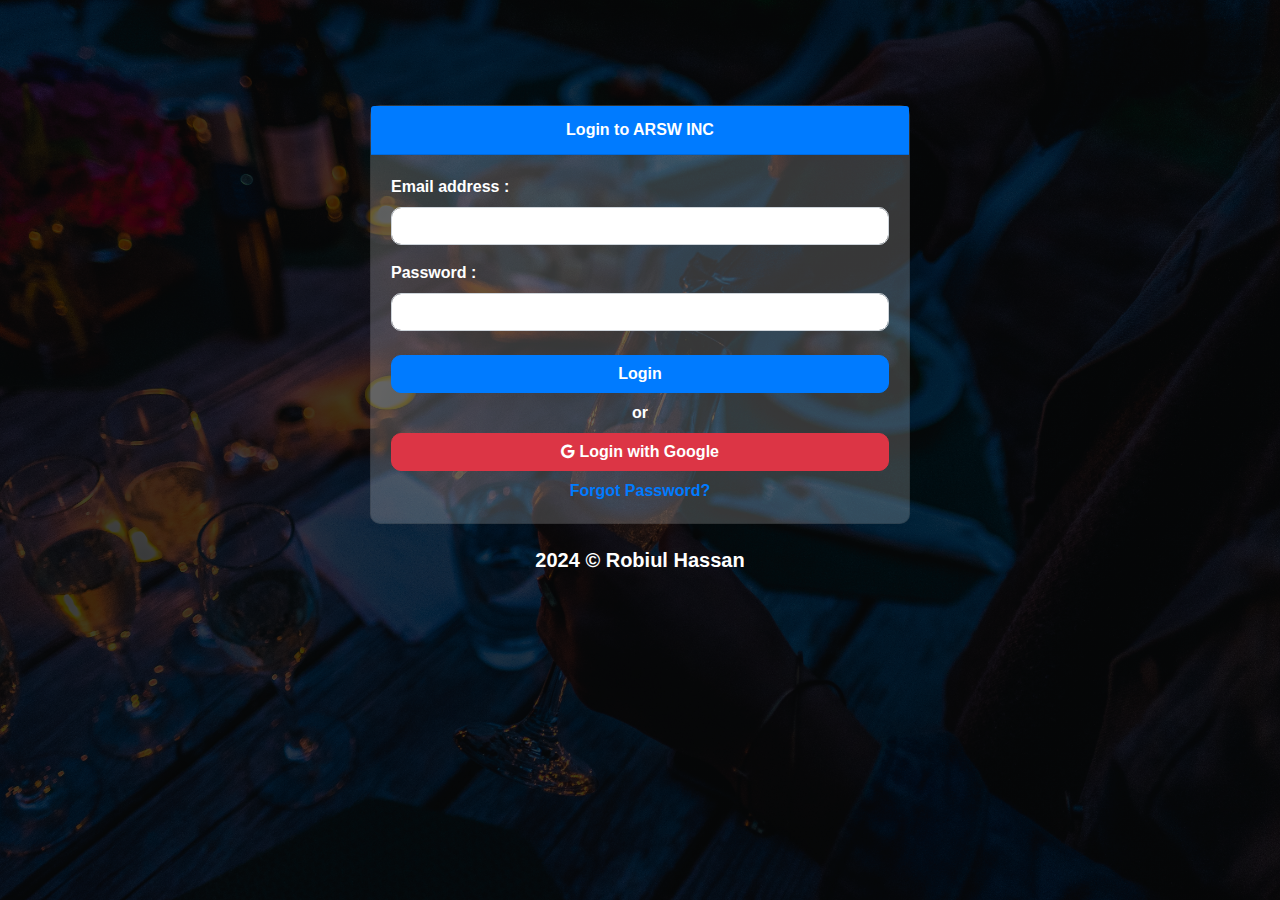
<file: login.html>
<!DOCTYPE html>
<html lang="en">

<head>
    <title>Login - ARSW INC</title>
    <meta charset="utf-8">
    <meta name="viewport" content="width=device-width, initial-scale=1, shrink-to-fit=no">
    <link rel="stylesheet" href="https://stackpath.bootstrapcdn.com/bootstrap/4.3.1/css/bootstrap.min.css"
        integrity="sha384-ggOyR0iXCbMQv3Xipma34MD+dH/1fQ784/j6cY/iJTQUOhcWr7x9JvoRxT2MZw1T" crossorigin="anonymous">
    <link rel="stylesheet" href="login.css">
    <link rel="stylesheet" href="https://cdnjs.cloudflare.com/ajax/libs/font-awesome/4.7.0/css/font-awesome.min.css">
    <script src="login.js"></script>
</head>

<body>
    <div class="container mt-5">
        <div class="row justify-content-center">
            <div class="col-md-8 col-lg-6">
                <div class="card">
                    <div class="card-header text-white text-center">
                        Login to ARSW INC
                    </div>
                    <div class="card-body">
                        <form onsubmit="return validateForm()" action="dashboard.html">
                            <div class="form-group">
                                <label for="email">Email address :</label>
                                <input type="email" class="form-control" id="email" required>
                            </div>
                            <div class="form-group">
                                <label for="password">Password :</label>
                                <input type="password" class="form-control" id="password" required>
                            </div>
                            <button type="submit" class="btn btn-primary btn-block mb-2 mt-4">Login</button>
                            <div class="or-text text-center mb-2">or</div>
                            <a href="https://myaccount.google.com/" class="btn btn-danger btn-block">
                                <i class="fa fa-google"></i> Login with Google
                            </a>
                            <div class="forgot-password mt-2 text-center text-white">
                                <a href="#">Forgot Password?</a>
                            </div>
                        </form>
                    </div>
                </div>
            </div>
        </div>
        <footer class="text-center mt-4">
            <h5 class="font-weight-bold">2024 &copy; Robiul Hassan</h5>
        </footer>
    </div>

    <script src="https://code.jquery.com/jquery-3.3.1.slim.min.js"
        integrity="sha384-q8i/X+965DzO0rT7abK41JStQIAqVgRVzpbzo5smXKp4YfRvH+8abtTE1Pi6jizo"
        crossorigin="anonymous"></script>
    <script src="https://cdnjs.cloudflare.com/ajax/libs/popper.js/1.14.7/umd/popper.min.js"
        integrity="sha384-UO2eT0CpHqdSJQ6hJty5KVphtPhzWj9WO1clHTMGa3JDZwrnQq4sF86dIHNDz0W1"
        crossorigin="anonymous"></script>
    <script src="https://stackpath.bootstrapcdn.com/bootstrap/4.3.1/js/bootstrap.min.js"
        integrity="sha384-JjSmVgyd0p3pXB1rRibZUAYoIIy6OrQ6VrjIEaFf/nJGzIxFDsf4x0xIM+B07jRM"
        crossorigin="anonymous"></script>
</body>

</html>
</file>
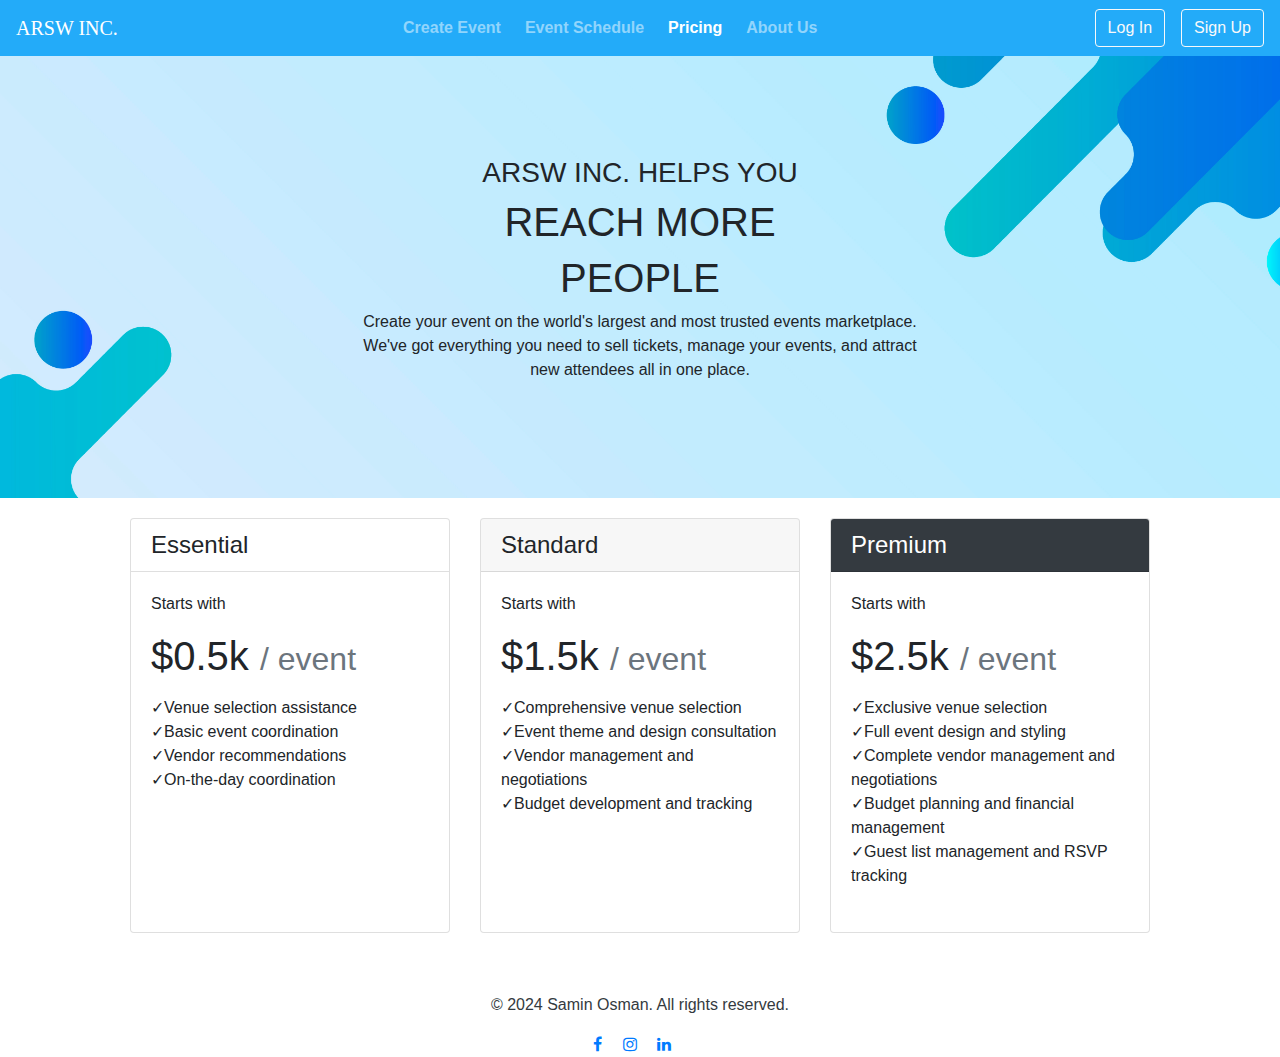
<file: pricing.html>
<!doctype html>
<html lang="en">
  <head>
    <title>pricing</title>
    
    <meta charset="utf-8">
    <meta name="viewport" content="width=device-width, initial-scale=1, shrink-to-fit=no">
    <link rel="stylesheet" href="pricing.css"> 
    <link rel="stylesheet" href="https://cdnjs.cloudflare.com/ajax/libs/font-awesome/4.7.0/css/font-awesome.min.css">
    <link rel="stylesheet" href="https://stackpath.bootstrapcdn.com/bootstrap/4.3.1/css/bootstrap.min.css" integrity="sha384-ggOyR0iXCbMQv3Xipma34MD+dH/1fQ784/j6cY/iJTQUOhcWr7x9JvoRxT2MZw1T" crossorigin="anonymous">
  </head>
  <body>
    <nav class="navbar navbar-expand-lg navbar-dark" style="background-color:rgba(4, 159, 248, 0.877);">
      <a class="navbar-brand" href="index.html">ARSW INC.</a>
      <button class="navbar-toggler d-lg-none" type="button" data-toggle="collapse" data-target="#collapsibleNavId"
          aria-controls="collapsibleNavId" aria-expanded="false" aria-label="Toggle navigation">
          <span class="navbar-toggler-icon"></span>
      </button>
      <div class="collapse navbar-collapse justify-content-center text-align-center" id="collapsibleNavId">
          <ul class="navbar-nav mx-auto">
              <li class="nav-item mr-2">
                  <a class="nav-link" href="eventcreate.html">Create Event</a>
              </li>
              <li class="nav-item mr-2">
                  <a class="nav-link" href="schedule.html">Event Schedule</a>
              </li>
              <li class="nav-item mr-2">
                  <a class="nav-link active" href="pricing.html">Pricing</a>
              </li>
              <li class="nav-item mr-2">
                  <a class="nav-link" href="infornation.html">About Us</a>
              </li>
          </ul>
          <div class="d-flex justify-content-center">
              <a href="login.html" class="btn btn-outline-light mr-3">Log In</a>
              <a href="signup.html" class="btn btn-outline-light">Sign Up</a>
          </div>
      </div>
  </nav>
    <header>
      
     
      <h3>ARSW INC. HELPS YOU</h3>
      <h1>REACH MORE</h1>
      <h1>PEOPLE</h1>
      <p>Create your event on the world's largest and most trusted events marketplace. <br> We've got everything you need to sell tickets, manage your events, and attract <br> new attendees all in one place.</p>
     
    </header>
    
   <div class="container">
    <div class="card-deck mb-3 justify-content-center" >
      

      <div class="card mb-4 box-shadow" style="max-width: 20rem;">
         <div class="card-header bg-transparent">
            <h4 class="my-0 font-weight-normal">Essential </h4>
         </div>
         <div class="card-body">
            <p>Starts with</p>
            <h1 class="card-title pricing-card-title">$0.5k <small class="text-muted">/ event</small></h1>
            <ul class="list-unstyled mt-3 mb-4">
              <li >&#10003;Venue selection assistance </li>
              <li>&#10003;Basic event coordination</li>
              <li>&#10003;Vendor recommendations</li>
              <li>&#10003;On-the-day coordination</li>
            </ul>
           
         </div>
       </div>
       
 
       <div class="card mb-4 box-shadow" style="max-width: 20rem;">
         <div class="card-header">
           <h4 class="my-0 font-weight-normal">Standard </h4>
         </div>
         <div class="card-body">
           <p>Starts with</p>
           <h1 class="card-title pricing-card-title">$1.5k <small class="text-muted">/ event</small></h1>
           <ul class="list-unstyled mt-3 mb-4">
             <li >&#10003;Comprehensive venue selection </li>
             <li>&#10003;Event theme and design consultation</li>
             <li>&#10003;Vendor management and negotiations</li>
             <li>&#10003;Budget development and tracking</li>
           </ul>
           
         </div>
       </div>
 
       <div class="card mb-4 box-shadow" style="max-width: 20rem;">
         <div class="card-header bg-dark text-white">
           <h4 class="my-0 font-weight-normal">Premium </h4>
         </div>
         <div class="card-body">
           <p>Starts with</p>
           <h1 class="card-title pricing-card-title">$2.5k <small class="text-muted">/ event</small></h1>
           <ul class="list-unstyled mt-3 mb-4">
             <li >&#10003;Exclusive venue selection</li>
             <li>&#10003;Full event design and styling</li>
             <li>&#10003;Complete vendor management and  negotiations</li>
             <li>&#10003;Budget planning and financial management</li>
             <li>&#10003;Guest list management and RSVP tracking</li>
           </ul>          
         </div>
       </div>
      
 
       
     </div>
   </div>

   <footer class="text-dark text-center">
    <p>&copy; 2024 Samin Osman. All rights reserved.</p>
    <div>
      
      <div class="social-icons">
        <a href="https://www.facebook.com/samin.mohammad05" class=" mr-3 fb"><i class="fa fa-facebook"></i></a>
        <a href="https://www.instagram.com/samin0sm/" class=" mr-3 ins"><i class="fa fa-instagram"></i></a>
        <a href="#" class=" ld mr-3"><i class="fa fa-linkedin"></i></a>
    </div>
      

    </div>
   </footer>
  
    
    


    <script src="https://code.jquery.com/jquery-3.3.1.slim.min.js" integrity="sha384-q8i/X+965DzO0rT7abK41JStQIAqVgRVzpbzo5smXKp4YfRvH+8abtTE1Pi6jizo" crossorigin="anonymous"></script>
    <script src="https://cdnjs.cloudflare.com/ajax/libs/popper.js/1.14.7/umd/popper.min.js" integrity="sha384-UO2eT0CpHqdSJQ6hJty5KVphtPhzWj9WO1clHTMGa3JDZwrnQq4sF86dIHNDz0W1" crossorigin="anonymous"></script>
    <script src="https://stackpath.bootstrapcdn.com/bootstrap/4.3.1/js/bootstrap.min.js" integrity="sha384-JjSmVgyd0p3pXB1rRibZUAYoIIy6OrQ6VrjIEaFf/nJGzIxFDsf4x0xIM+B07jRM" crossorigin="anonymous"></script>
  </body>
</html>
</file>
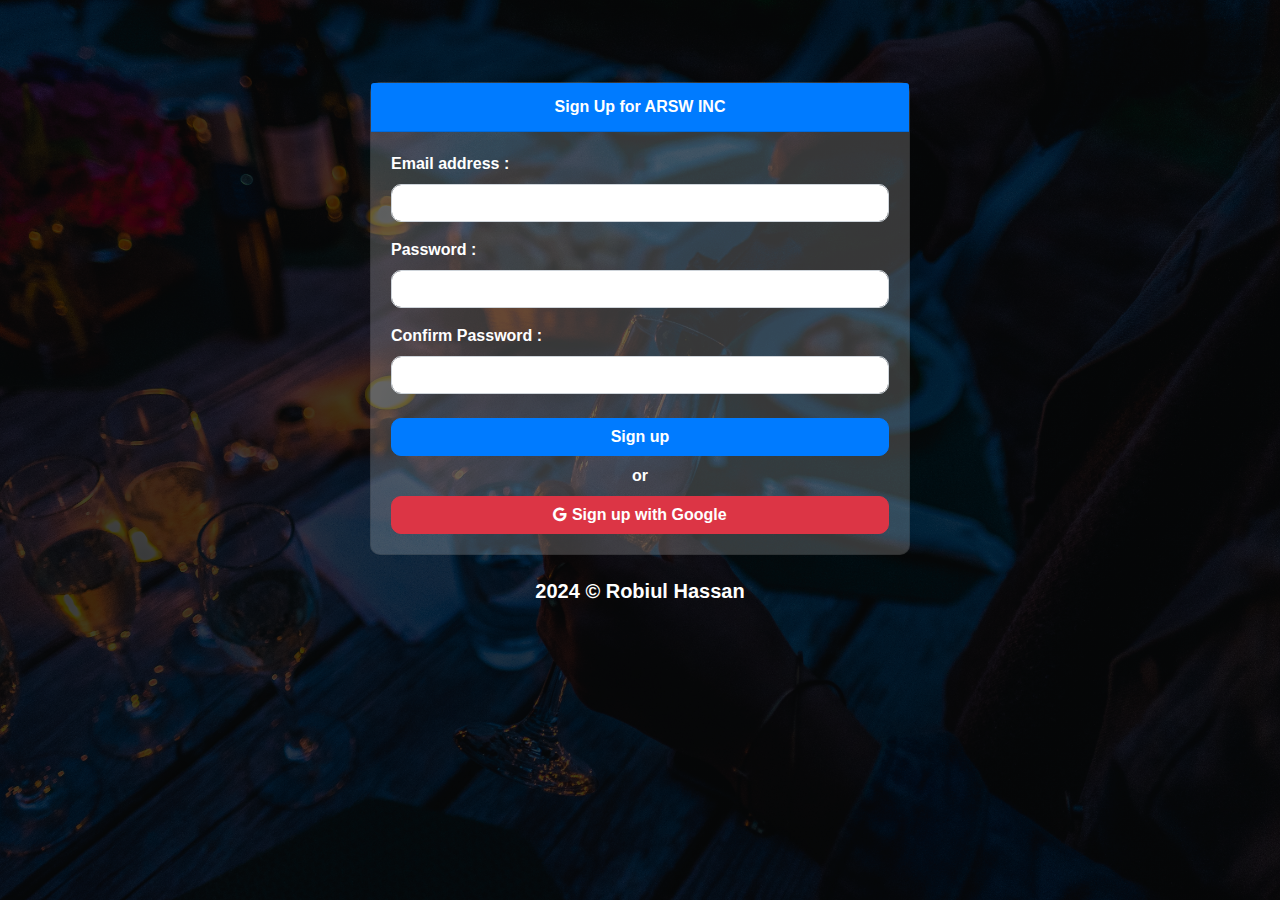
<file: signup.html>
<!DOCTYPE html>
<html lang="en">

<head>
    <title>Sign Up - ARSW INC</title>
    <meta charset="utf-8">
    <meta name="viewport" content="width=device-width, initial-scale=1, shrink-to-fit=no">
    <link rel="stylesheet" href="https://stackpath.bootstrapcdn.com/bootstrap/4.3.1/css/bootstrap.min.css"
        integrity="sha384-ggOyR0iXCbMQv3Xipma34MD+dH/1fQ784/j6cY/iJTQUOhcWr7x9JvoRxT2MZw1T" crossorigin="anonymous">
    <link rel="stylesheet" href="login.css">
    <link rel="stylesheet" href="https://cdnjs.cloudflare.com/ajax/libs/font-awesome/4.7.0/css/font-awesome.min.css">
    <script src="login.js"></script>
</head>

<body>
    <div class="container mt-5">
        <div class="row justify-content-center">
            <div class="col-md-6">
                <div class="card">
                    <div class="card-header bg-primary text-center text-white">
                        Sign Up for ARSW INC
                    </div>
                    <div class="card-body">
                        <form onsubmit="return validatesignupForm()" action="dashboard.html">
                            <div class="form-group">
                                <label for="email">Email address :</label>
                                <input type="email" class="form-control" id="email" required>
                            </div>
                            <div class="form-group">
                                <label for="password">Password :</label>
                                <input type="password" class="form-control" id="password" required>
                            </div>
                            <div class="form-group">
                                <label for="confirmPassword">Confirm Password :</label>
                                <input type="password" class="form-control" id="confirmPassword" required>
                            </div>
                            <button type="submit" class="btn btn-primary btn-block mb-2 mt-4">Sign up</button>
                            <div class="or-text text-center mb-2">or</div>
                            <a href="google-login.html" class="btn btn-danger btn-block">
                                <i class="fa fa-google"></i> Sign up with Google
                            </a>
                        </form>
                    </div>
                </div>
            </div>
        </div>
        <footer class="text-center mt-4">
            <h5 class="font-weight-bold">2024 &copy; Robiul Hassan </h5>
        </footer>
    </div>

    <script src="https://code.jquery.com/jquery-3.3.1.slim.min.js"
        integrity="sha384-q8i/X+965DzO0rT7abK41JStQIAqVgRVzpbzo5smXKp4YfRvH+8abtTE1Pi6jizo"
        crossorigin="anonymous"></script>
    <script src="https://cdnjs.cloudflare.com/ajax/libs/popper.js/1.14.7/umd/popper.min.js"
        integrity="sha384-UO2eT0CpHqdSJQ6hJty5KVphtPhzWj9WO1clHTMGa3JDZwrnQq4sF86dIHNDz0W1"
        crossorigin="anonymous"></script>
    <script src="https://stackpath.bootstrapcdn.com/bootstrap/4.3.1/js/bootstrap.min.js"
        integrity="sha384-JjSmVgyd0p3pXB1rRibZUAYoIIy6OrQ6VrjIEaFf/nJGzIxFDsf4x0xIM+B07jRM"
        crossorigin="anonymous"></script>
</body>

</html>
</file>
<file: login.css>
body {
    background-image: linear-gradient(rgba(0, 0, 0, 0.75), rgba(0, 0, 0, 0.75)), url('login2.jpg');
    background-position: center;
    background-size: cover;
    background-repeat: no-repeat; 
    background-attachment: fixed;
    overflow-x: hidden;
    margin: 0;
}

body a:hover,.btn:hover{
    transition: 1.5s;
}

.col-md-8 ,.col-lg-6{
    margin-top: 5%;
}

.col-md-6{
    margin-top: 3%;
}

.card {
    font-weight: bold;
    border-radius: 10px;
    background: rgba(255, 255, 255, 0.2);
    color: white;
}

.form-control,
.btn {
    border-radius: 10px;
    font-weight: bold;
}

.card-header {
    background-color: #007bff;
    color: #fff;
}
/* .card-body hr {
    border-color: #fff; 
} */

.btn-primary {
    background-color: #007bff;
}

.btn-danger {
    background-color: #dc3545;
}

footer {
    color: white;
    /* position: absolute; */
    bottom: 0%;
    width: 100%;
}
</file>
<file: pricing.css>
body {
    
    background-size: cover;
    
    color: white;
    background-position: center;
    background-repeat: no-repeat;
    height: 100vh;
    background-attachment: fixed;
    overflow-x: hidden;
    position: relative;   
}
body a:hover {
    color: teal;
    transition: 1s;
}

body .btn:hover {
    color: teal;
    transition: 1s;
}

.navbar-brand {
    font-family: cursive;
}

.navbar-nav .nav-item .nav-link {
    
   color: white;
    font-weight: bolder;
}

.navbar ul {
    text-align: center;
}

nav.btn {
    border-radius: 50px;
    font-weight: bolder
}
header{
    background-image: url(pricingheadbg.jpg) ;
    text-align: center;
    background-size: cover;
    background-repeat: no-repeat;
    background-attachment: fixed;
    padding-top: 100px;
    padding-bottom: 100px;


}


.container{
 padding: 20px;
 box-shadow: black;
}
</file>
